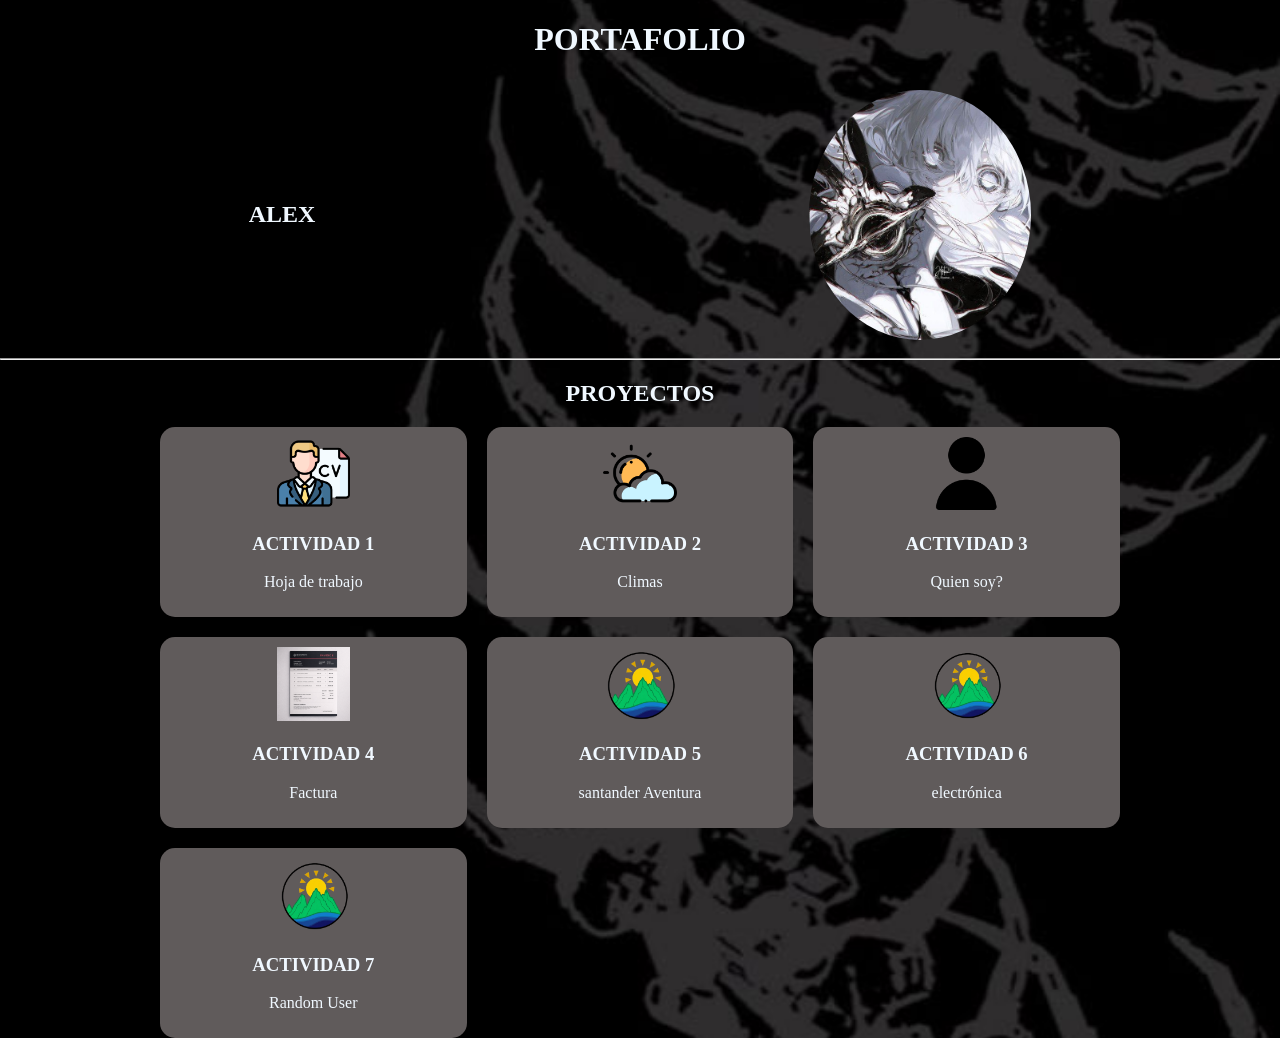
<file: index.html>
<!DOCTYPE html>
<html lang="en">
<head>
    <meta charset="UTF-8">
    <meta name="viewport" content="width=device-width, initial-scale=1.0">
    <title>PORTAFOLIO</title>
    <link rel="stylesheet" href="./style.css">
</head>
<body>
    <h1>PORTAFOLIO</h1>
 
    <div class="perfil">
        <nav class="derecha">
            <h2>ALEX</h2>
        </nav>
        <nav class="izquierda">
            <img src="imagenes/img.espacio.jpg" alt="portafolio_alex">
        </nav>
    </div>
 
    <hr>
 
    <section class="actividades">
        <h2>PROYECTOS</h2>
 
        <nav class="proyect">
            <nav>
                <a href="./Hoja de vida/perfil.HTML">
                    <img src="imagenes/img.hoja de trabajo.png" alt="portafolio_alex">
                    <h3>ACTIVIDAD 1</h3>
                    <p>Hoja de trabajo</p>
                </a>
            </nav>
            <nav>
                <a href="./Clima/ejercicio.html">
                    <img src="imagenes/img.climaofi.png" alt="portafolio_alex">
                    <h3>ACTIVIDAD 2</h3>
                    <p>Climas</p>
                </a>
            </nav>
            <nav>
                <a href="./Quien soy/orgejercicio3.html">
                    <img src="imagenes/img.user_icon.webp" alt="portafolio_alex">
                    <h3>ACTIVIDAD 3</h3>
                    <p>Quien soy?</p>
                </a>
            </nav>
            <nav>
                <a href="./Facturas/factura.html">
                    <img src="imagenes/factura.png" alt="portafolio_alex">
                    <h3>ACTIVIDAD 4</h3>
                    <p>Factura</p>
                </a>
            </nav>

            <nav>
                <a href="./santanderAv/index.html">
                    <img src="imagenes/logo.png" alt="portafolio_alex">
                    <h3>ACTIVIDAD 5</h3>
                    <p>santander Aventura</p>
                </a>
            </nav>
                        <nav>
                <a href="./tienda_electrónica/index.html">
                    <img src="imagenes/logo.png" alt="portafolio_alex">
                    <h3>ACTIVIDAD 6</h3>
                    <p>electrónica</p>
                </a>
            </nav>
            <nav>
                <a href="./Random User/tarjeta.html">
                    <img src="imagenes/logo.png" alt="portafolio_alex">
                    <h3>ACTIVIDAD 7</h3>
                    <p>Random User</p>
                </a>
            </nav>
        </nav>
    </section>
</body>
</html>
</file>
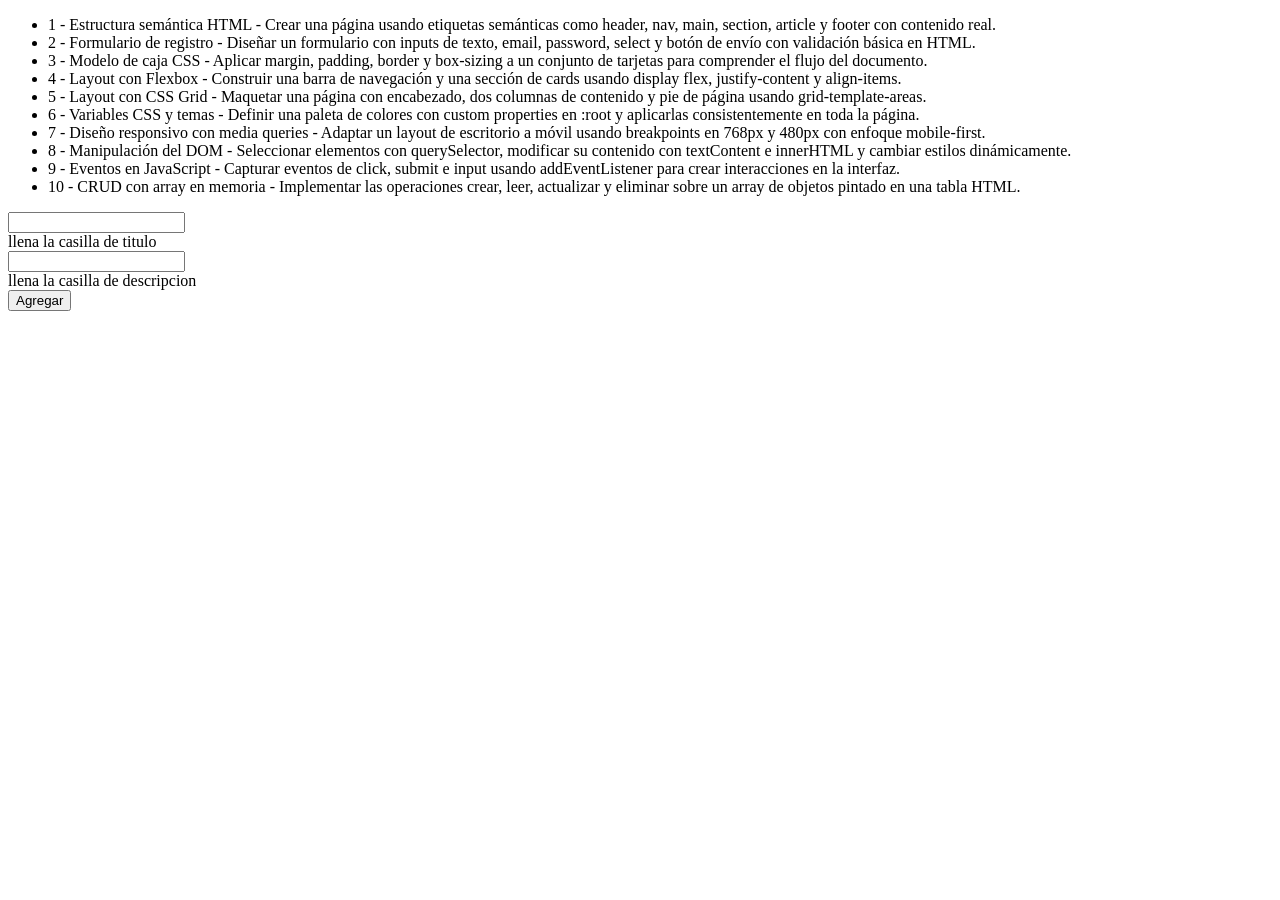
<file: Random User/index.html>
<!DOCTYPE html>
<html lang="en">

<head>
    <meta charset="UTF-8">
    <meta name="viewport" content="width=device-width, initial-scale=1.0">
    <title>Document</title>
</head>

<body>

    <div>
        <ul id="lista">

        </ul>
        <input type="text" id="titulo"><br>
        <span>llena la casilla de titulo</span><br>

        <input type="text" id="des"><br>
        <span>llena la casilla de descripcion</span><br>
        
        <button onclick="agregar()">Agregar</button>
    </div>


    <script>
        const actividades = [
            {
                id: 1,
                titulo: "Estructura semántica HTML",
                descripcion: "Crear una página usando etiquetas semánticas como header, nav, main, section, article y footer con contenido real."
            },
            {
                id: 2,
                titulo: "Formulario de registro",
                descripcion: "Diseñar un formulario con inputs de texto, email, password, select y botón de envío con validación básica en HTML."
            },
            {
                id: 3,
                titulo: "Modelo de caja CSS",
                descripcion: "Aplicar margin, padding, border y box-sizing a un conjunto de tarjetas para comprender el flujo del documento."
            },
            {
                id: 4,
                titulo: "Layout con Flexbox",
                descripcion: "Construir una barra de navegación y una sección de cards usando display flex, justify-content y align-items."
            },
            {
                id: 5,
                titulo: "Layout con CSS Grid",
                descripcion: "Maquetar una página con encabezado, dos columnas de contenido y pie de página usando grid-template-areas."
            },
            {
                id: 6,
                titulo: "Variables CSS y temas",
                descripcion: "Definir una paleta de colores con custom properties en :root y aplicarlas consistentemente en toda la página."
            },
            {
                id: 7,
                titulo: "Diseño responsivo con media queries",
                descripcion: "Adaptar un layout de escritorio a móvil usando breakpoints en 768px y 480px con enfoque mobile-first."
            },
            {
                id: 8,
                titulo: "Manipulación del DOM",
                descripcion: "Seleccionar elementos con querySelector, modificar su contenido con textContent e innerHTML y cambiar estilos dinámicamente."
            },
            {
                id: 9,
                titulo: "Eventos en JavaScript",
                descripcion: "Capturar eventos de click, submit e input usando addEventListener para crear interacciones en la interfaz."
            },
            {
                id: 10,
                titulo: "CRUD con array en memoria",
                descripcion: "Implementar las operaciones crear, leer, actualizar y eliminar sobre un array de objetos pintado en una tabla HTML."
            }
        ];

        let lista = document.getElementById("lista")
        let titulo = document.getElementById("titulo")
        let descrip = document.getElementById("des")
        /* let html = ""

        actividades.forEach((item,i)=>{
            html+=`
                <li>${item.id} - ${item.titulo} - ${item.descripcion}</li>
            `
        })

        lista.innerHTML = html */

        document.addEventListener("DOMContentLoaded", ()=>{
            pintarlista()
        })

        function pintarlista() {
            lista.innerHTML = ""
            actividades.forEach((item, ind) => {
                const itemlista = document.createElement("li")
                itemlista.textContent = item.id + " - " + item.titulo + " - " + item.descripcion
                lista.appendChild(itemlista)
            })
        }

        function agregar(){
            actividades.push({
                id: actividades.length + 1,
                titulo: titulo.value,
                descripcion: descrip.value
            })
            console.log(actividades);
            pintarlista()
        }

    </script>
</body>

</html>
</file>
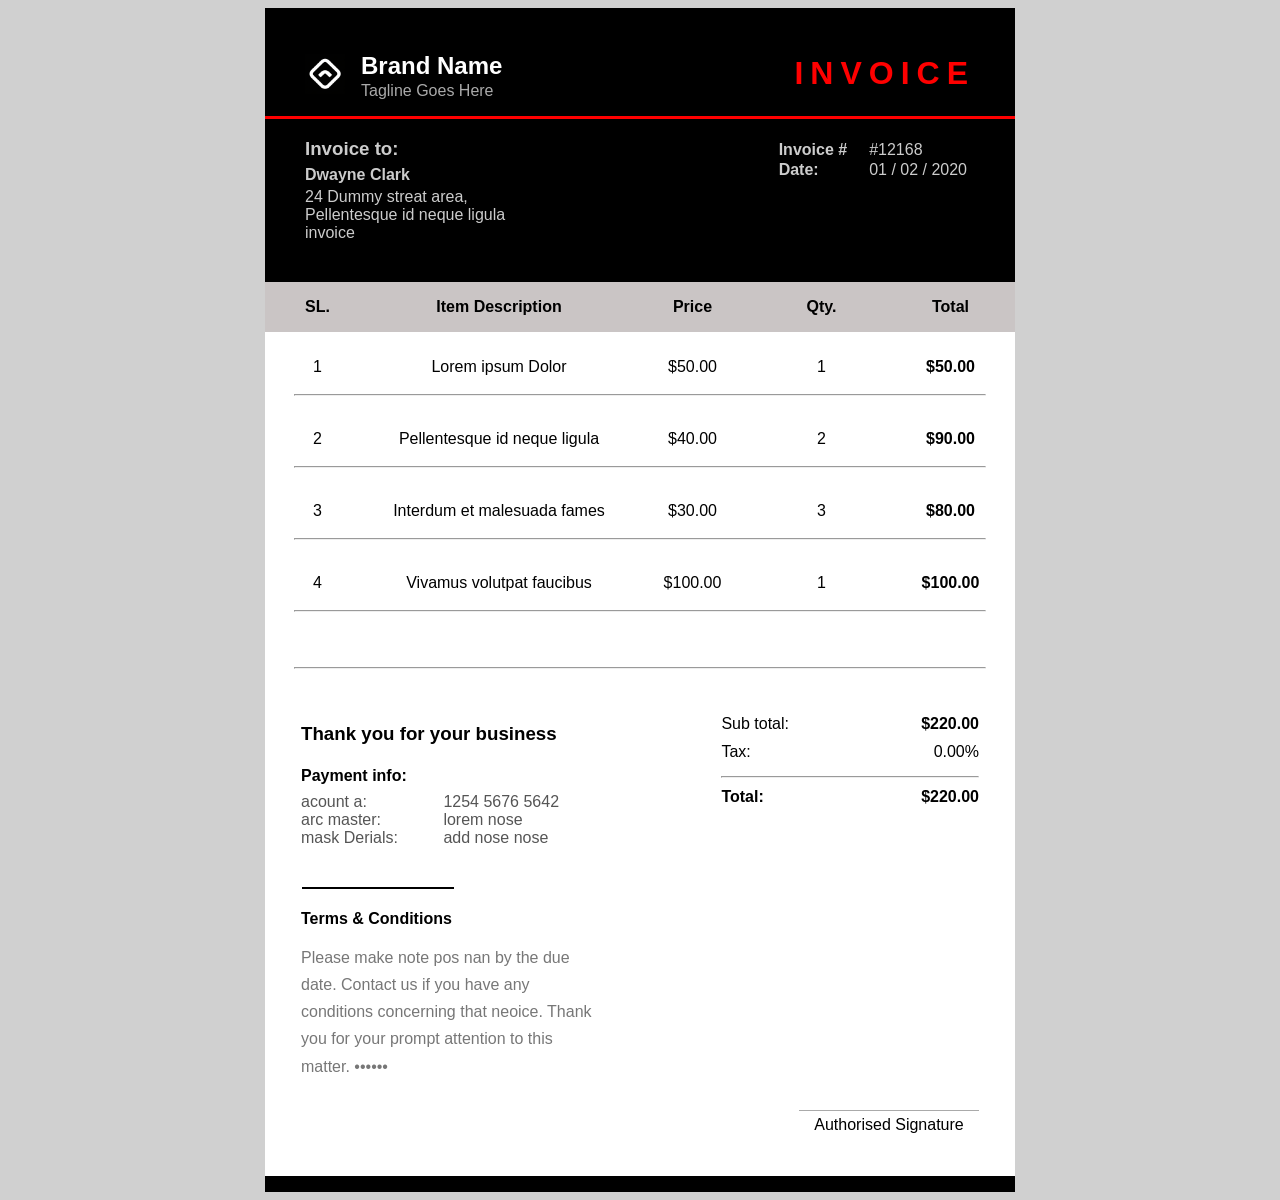
<file: Facturas/factura.html>
<!DOCTYPE html>
<html lang="es">
<head>
  <meta charset="UTF-8">
  <meta name="viewport" content="width=device-width, initial-scale=1.0">
  <title>Factura</title>
  <link rel="stylesheet" href="estilos.css">
</head>
<body>

<div class="hoja">
  <div class="encabezado">
    <div class="izquierda">
      <img src="./imagen/logo.jpeg" alt="logo">
      <div>
        <h2>Brand Name</h2>
        <p>Tagline Goes Here</p>
      </div>
    </div>
    <div class="derecha">
      <h1>INVOICE</h1>
    </div>
  </div>

  <div class="linea-roja"></div>
<div class="pad">
  <div class="subencabezado">
    <div class="dtos">
      <h3>Invoice to:</h3>
      <h4>Dwayne Clark</h4>
      <p>24 Dummy streat area,
       Pellentesque id neque ligula invoice
      </p>
    </div>
    <div class="dtos_num">
      <table>
        <tr>
          <td class="negrilla">Invoice #</td>
          <td>#12168</td>
        </tr>
        <tr>
          <td class="negrilla">Date:</td>
          <td>01 / 02 / 2020</td>
        </tr>
      </table>
    </div>
  </div>
  <div class="contenido">
  <div class="tabla">

    <div class="list">
      <p>SL.</p>
      <p>Item Description</p>
      <p>Price</p>
      <p>Qty.</p>
      <p class="negrilla">Total</p>
    </div>
    <div class="pagos">
      <p>1</p>
      <p>Lorem ipsum Dolor</p>
      <p>$50.00</p>
      <p>1</p>
      <p class="negrilla">$50.00</p>
    </div>
    <hr class="line_tabla">
    <div class="pagos">
      <p>2</p>
      <p>Pellentesque id neque ligula</p>
      <p>$40.00</p>
      <p>2</p>
      <p class="negrilla">$90.00</p>
    </div>
    <hr class="line_tabla">
    <div class="pagos">
      <p>3</p>
      <p>Interdum et malesuada fames</p>
      <p>$30.00</p>
      <p>3</p>
      <p class="negrilla">$80.00</p>
      </div>
      <hr class="line_tabla">
      <div class="pagos">
      <p>4</p>
      <p>Vivamus volutpat faucibus</p>
      <p>$100.00</p>
      <p>1</p>
      <p class="negrilla">$100.00</p>
    </div>
    <hr class="line_tabla">
    <hr id="line_tablas">
  </div>
</div>

 <div class="pie">

    <div class="info">
      <h3>Thank you for your business</h3>
      <h4>Payment info:</h4>
      <div class="pago">
        <p>acount a: </p>
         <p>1254 5676 5642</p>
        <p>arc master:</p>
        <p> lorem nose </p>
        <p>mask Derials:</p>
        <p>add nose nose</p>        
      </div>
    </div>

    <div class="resumen">
      <div class="resum">
        <p>Sub total:</p>
        <p class="negrilla">$220.00</p>
      </div>
      <div class="resum">
        <p>Tax:</p>
        <p>0.00%</p>
      </div>
      <hr id="line_resum">
      <div class="resum total-final">
        <p>Total:</p>
        <p>$220.00</p>
      </div>
    </div>
  </div>
<hr id="line_final">
  <div class="terminos">
    <h4>Terms & Conditions</h4>
    <p>Please make note pos nan by the due date. Contact us if you have any conditions concerning that neoice. Thank you for your prompt attention to this matter. ••••••</p>
  </div>

  <div class="firma-area">
    <div>
      <div class="firma"></div>
      <p class="linea">Authorised Signature</p>
    </div>
  </div>
</div>
  <div class="footer"></div>
 
</div>
</div>

</body>
</html>
</file>
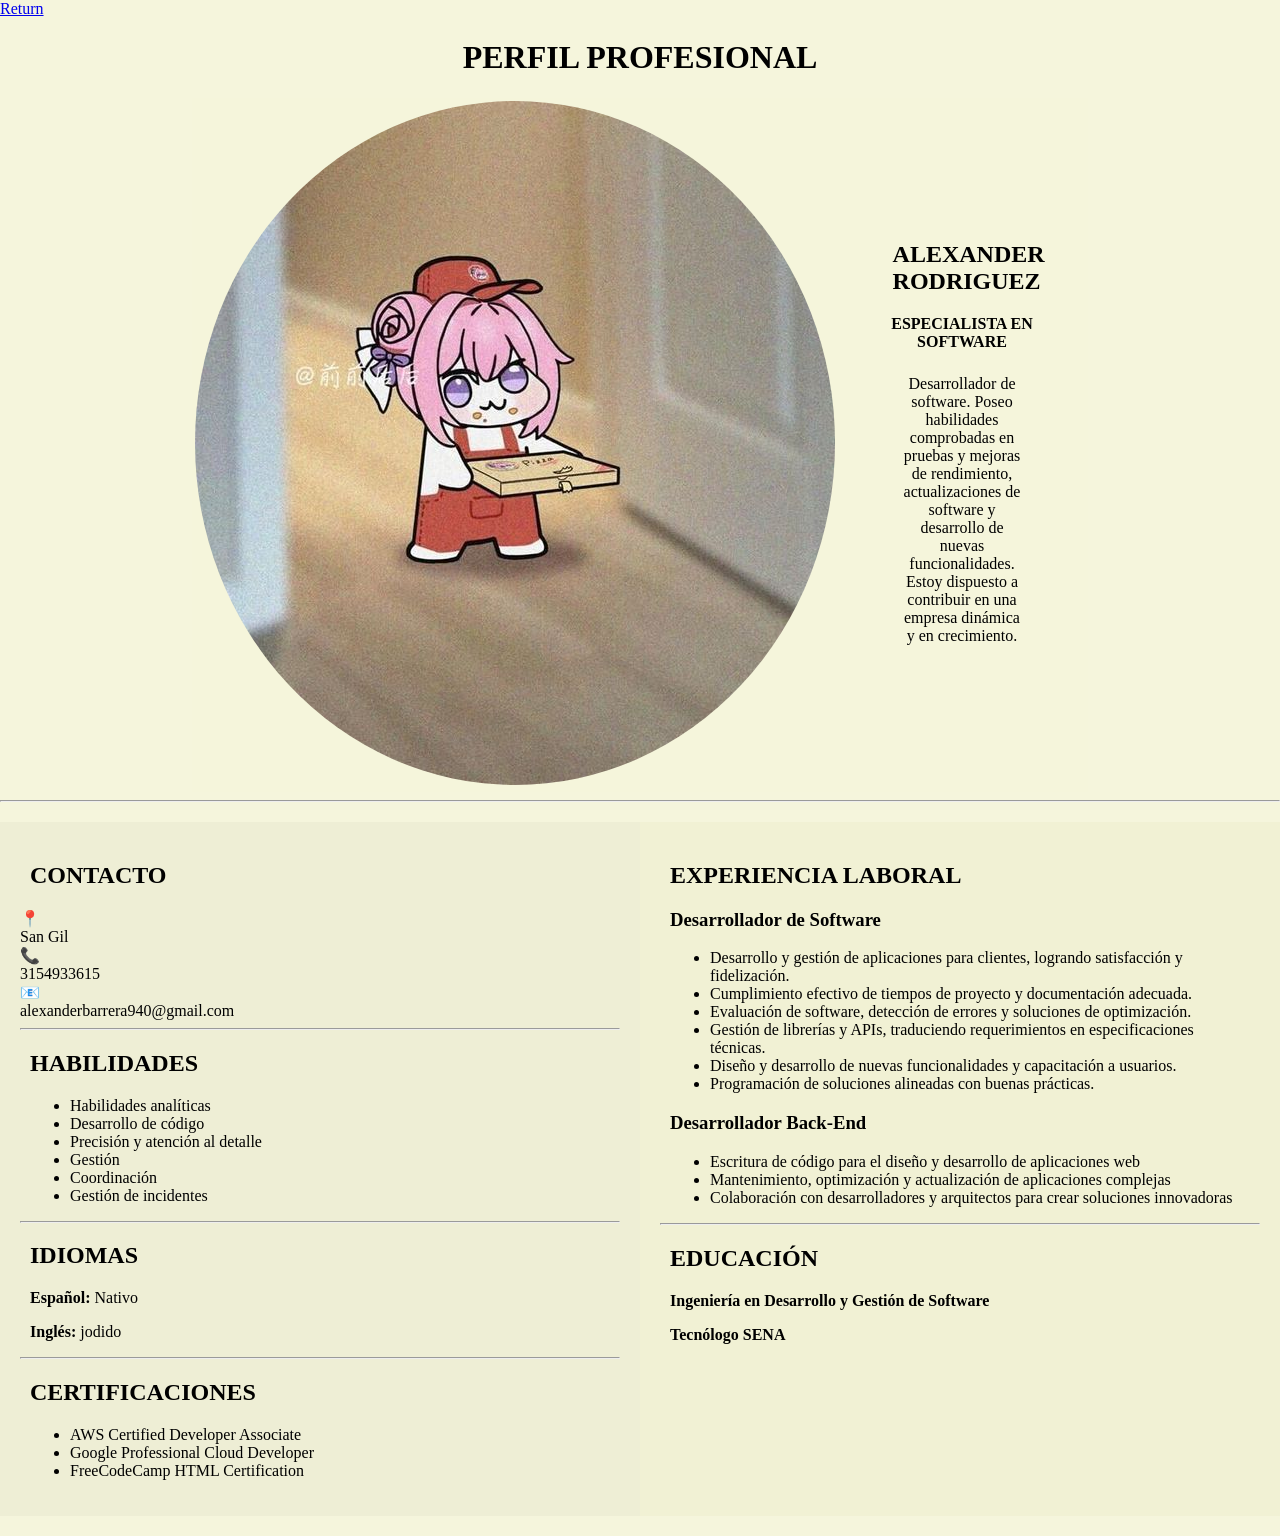
<file: Hoja de vida/perfil.HTML>
<!DOCTYPE html>
<html lang="es">
<head>
    <meta charset="UTF-8">
    <meta name="viewport" content="width=device-width, initial-scale=1.0">
    <title>Perfil</title>
    <link rel="stylesheet" href="./perfil.css">
</head>

<body>
<a href="../index.html">Return</a>
<h1 style="text-align: center;">PERFIL PROFESIONAL</h1>

<div class="primer">
    <table style="background-color: rgba(245, 245, 220, 0.815); width: 100%;">
        <tr>
            <td id="img">
                <img src="./hoja de vida_img/imagen_perfil.jpg" alt="foto de perfil de alexander rodriguez">
            </td>
            <td id="text">
                <h2>ALEXANDER RODRIGUEZ</h2>
                <strong>ESPECIALISTA EN SOFTWARE</strong>
                <p>
                    Desarrollador de software. Poseo habilidades comprobadas en pruebas y mejoras de rendimiento, actualizaciones de software y desarrollo de nuevas funcionalidades. Estoy dispuesto a contribuir en una empresa dinámica y en crecimiento.
                </p>
            </td>
        </tr>
    </table>
</div>

<hr>

<section class="general">
    <div class="derecha">
        <h2>CONTACTO</h2>

        <div class="item">
            <div class="icono">📍</div>
            <div class="texto">San Gil</div>
        </div>

        <div class="item">
            <div class="icono">📞</div>
            <div class="texto">3154933615</div>
        </div>

        <div class="item">
            <div class="icono">📧</div>
            <div class="texto">alexanderbarrera940@gmail.com</div>
        </div>

        <hr>

        <h2>HABILIDADES</h2>
        <ul>
            <li>Habilidades analíticas</li>
            <li>Desarrollo de código</li>
            <li>Precisión y atención al detalle</li>
            <li>Gestión</li>
            <li>Coordinación</li>
            <li>Gestión de incidentes</li>
        </ul>

        <hr>

        <h2>IDIOMAS</h2>
        <p><b>Español:</b> Nativo</p>
        <p><b>Inglés:</b> jodido</p>

        <hr>

        <h2>CERTIFICACIONES</h2>
        <ul>
            <li>AWS Certified Developer Associate</li>
            <li>Google Professional Cloud Developer</li>
            <li>FreeCodeCamp HTML Certification</li>
        </ul>
    </div>

    <div class="izquierda">
        <h2>EXPERIENCIA LABORAL</h2>

        <h3>Desarrollador de Software</h3>
        <ul>
            <li>Desarrollo y gestión de aplicaciones para clientes, logrando satisfacción y fidelización.</li>
            <li>Cumplimiento efectivo de tiempos de proyecto y documentación adecuada.</li>
            <li>Evaluación de software, detección de errores y soluciones de optimización.</li>
            <li>Gestión de librerías y APIs, traduciendo requerimientos en especificaciones técnicas.</li>
            <li>Diseño y desarrollo de nuevas funcionalidades y capacitación a usuarios.</li>
            <li>Programación de soluciones alineadas con buenas prácticas.</li>
        </ul>

        <h3>Desarrollador Back-End</h3>
        <ul>
            <li>Escritura de código para el diseño y desarrollo de aplicaciones web</li>
            <li>Mantenimiento, optimización y actualización de aplicaciones complejas</li>
            <li>Colaboración con desarrolladores y arquitectos para crear soluciones innovadoras</li>
        </ul>

        <hr>

        <h2>EDUCACIÓN</h2>
        <p><strong>Ingeniería en Desarrollo y Gestión de Software</strong></p>
        <p><strong>Tecnólogo SENA</strong></p>
    </div>  
</section>

</body>
</html>
</file>
<file: style.css>
body {
            color: aliceblue;
            background-image: url(imagenes/img.kan.jpeg);
            background-size: cover;
            background-position: center;
            margin: 0;
            padding: 0 
        }
 
        h1, h2 {
            text-align: center;
        }
 
        .perfil {
            width: 80%;
            margin: auto;
            display: flex;
            flex-direction: row;
            align-items: center;
            justify-content: center;
            gap: 10rem;
            padding: 10px 0;
            flex-wrap: wrap;
        }
 
        .derecha h2 {
            margin: 0;
        }
 
        .izquierda {
            display: flex;
            justify-content: right;
            align-items: right;
        }

        .izquierda img {
            width: 40%;
            border-radius: 50%;
        }
 
        .actividades {
            margin: auto;
            text-align: center;
        }
 
        .proyect {
            display: grid;
            grid-template-columns: repeat(3, 1fr);
            gap: 20px;
            max-width: 75%;
            height: auto;
            margin: auto;
        }
 
       
        .proyect nav {
            padding: 10px;
            border-radius: 15px;
            background-color: rgb(96, 91, 91);
            transition: 0.4s;
            display: flex;
            flex-direction: column;
            align-items: center;
            justify-content: center;
        }
 
        .actividades .proyect img {
            width: 60%;
            max-width: 100px;
            height: auto;
        }
 
        .actividades button {
            width: 35%;
            border-radius: 15%;
            padding: 2%;
            cursor: grab;
        }

        .proyect a {
            color: aliceblue;
            text-decoration: none;
            
        }

        .proyect nav:hover{
    transform: scale(1.13);
    background-color: rgb(60, 58, 58);
 }


         @media (max-width: 850px) {
            .proyect {
                grid-template-columns: repeat(2, 1fr);
            }
        }
 
        @media (max-width: 480px) {
            .proyect {
                grid-template-columns: 1fr;
                max-width: 100%;
            }
        }
 
        @media (max-width: 978px) {

            .perfil {
            width: 90%;}

            .izquierda {
            display: flex;
            justify-content: center;
            align-items: center;
        }

    
        }
</file>
<file: Facturas/estilos.css>
body { 
  background-color: #d0d0d0;
  font-family: Arial, sans-serif;
}

.hoja {
  background-color: white;
  max-width: 750px;
  width: 100%;
  margin: auto;
}
.encabezado {
  background-color: black;
  color: white;
  display: flex;
  justify-content: space-between;
  align-items: center;
  padding: 24px 36px;
  padding-right: 40px;
  padding-bottom: 0;
}

.izquierda {
  display: flex;
  align-items: center;

  gap: 12px;
}

.izquierda img {
  width: 40px;
  height: 40px;
  border-radius: 4px;
  padding: 4px;
}

.izquierda h2 {
  margin-bottom: 2px;
}

.izquierda p {
  color: #aaaaaa;
  margin-top: 0;
}

.derecha h1 {
  color: red;
  letter-spacing: 7px;
}

.linea-roja {
  height: 3px;
  background-color: red;
}

.subencabezado {
  background-color: black;
  color: white;
  display: flex;
  justify-content: space-between;
  align-items: flex-start;
  padding: 0px 36px 24px 40px;
}

.dtos{
  color: #cccccc;
  max-width: 30%;
}

.dtos h3{
  font-weight: bold;
  margin-bottom: 6px;
}

.dtos p {
  margin-top: 0px;
}

.dtos h4 {
  margin-bottom: 4px;
  margin-top: 0px;
}


.dtos_num{
  padding: 20px 0px 0px 0px;
}

.dtos_num td {
  padding: 0px 10px;
  color: #cccccc;
}


.list{
  display: grid;
  grid-template-columns: 14% 2fr repeat(3, 1fr);
  text-align: center;
  font-weight: bold;
  background-color: #cac5c5;
}

.pagos{
  display: grid;
  grid-template-columns: 14% 2fr repeat(3, 1fr);
  text-align: center;
}

.pagos p{
  margin-bottom: 0;
  padding: 10px;
}

 .tabla hr{
  width: 92%;
}


#line_tablas{
  margin-top: 55px;
}

.pie {
  display: flex;
  justify-content: space-between;
  padding: 28px 36px 10px 36px;
}


.info {
  width: 60%;
  padding: 0;
}

.info h3 {
  margin-bottom: 12px;
}

.info h4 {
  margin-bottom: 8px;
}

.pago{
  display: grid;
  grid-template-columns: 1fr 1fr ;
  width: 70%;
  
}
.pago p {
  color: #555555;
  margin: 0;
}

.resumen {
  width: 38%;
}

.resum {
  display: flex;
  justify-content: space-between;
  color: black;
}

.resum p{
  margin: 10px 0px 0px 0px ;
}

#line_resum{
margin-bottom: 0px;
  margin-top: 15px;
}

.total-final {
  font-weight: bold;
  color: black;

}

.terminos {
  padding: 0px 36px 0px 36px;
  width: 40%;
}

.terminos h4 {
  margin-bottom: 7px;
}

.terminos p {
  color: #777777;
  line-height: 1.7;
  max-width: 380px;
  margin-bottom: 0;
  
}

.firma-area {
  display: flex;
  justify-content: flex-end;
  padding: 0px 36px 26px 36px;
}

.firma {
  width: 180px;
  border-bottom: 1px solid #aaaaaa;
  height: 30px;
}

.linea {
  color: black;
  text-align: center;
  margin-top: 5px;
}

.footer {
  background-color: black;
  height: 16px;
}

.negrilla{
  font-weight: bold;
}

#line_final{
width: 150px;
margin: 30px 0px 0px 37px;
border: solid black 1px; 
}


@media (max-width: 643px){
  .pago{
    width: 72%;
  }

  .encabezado{
    padding: 20px 30px;
  padding-bottom: 0;
  }
}
@media (max-width: 623px) {
  .hoja {
    overflow-x: hidden;
  }

 .contenido{
   overflow-x: scroll ;
    width: 100%;

 }

  .tabla {
    min-width: 700px;
  }

   .list{
     grid-template-columns: 7% 2fr repeat(3, 1fr);
   }

   .pagos{
         grid-template-columns: 7% 2fr repeat(3, 1fr);
   }

   .pago{
     width: 77%;
   }
   .dtos{
  max-width: 33%;
}

.subencabezado{
  padding: 0px 30px 24px 30px;
}
   .pie,
   .terminos{
    padding: 0px 25px 0px 25px;
   }
   #line_final{
    margin: 25px 0px 0px 27px;
   }
}

@media (max-width: 614px){
.firma{
  display: flex;
  justify-content: center;

}
.firma-area{
  justify-content: center;
}
.encabezado{
    padding: 18px 25px;
  padding-bottom: 0;
  }
.dtos{
  max-width: 35%;
}

}




@media (max-width: 570px){
.encabezado{
 display: flex;
 flex-direction: column;
 margin: auto;
  }
  .derecha{
    margin-left: 14px;
  }
  .izquierda img{
    padding: 0;
  }
  .izquierda{
    margin-right: 5px;
  }
  .subencabezado{
    padding: 0px 8px 20px 15px;
}
.pie{
  width: 100%;
  display: flex;
  flex-direction: column;
}
.pie,
   .terminos{
    padding: 0px 12px 0px 16px;
   }
.terminos{
  width: 90%;
}
.derecha h1{
  margin: 0px 0px 0px 0px ;
}
.dtos_num td{
padding: 0px 3px 0px 0px ;
}
#line_final{
  width: 80%;
text-align: center;
}

.resumen { order: -1; 
  width: 80%; 
text-align: center;
margin: 0px 0px 0px 10px ;
}


.info    {
  padding-top: 12px;
   width: 100%;}

   .pago{
    width: 55%;
   }
}

@media (max-width: 438px){
  .pago{
    width: 65%;
  }

}

@media (max-width: 400px){
  .pago{
    width: 75%;
  }
  .info{
    width: 100%;
  }
  .subencabezado{
    display: flex;
    flex-direction: column;
    align-items: center;
    text-align: center;
  }
  .dtos{
    max-width: 100%;
    padding: 0px 20px;
  }
  .dtos_num{
    max-width: 100%;
    padding: 0px 20px;
  }
  .dtos_num td{
padding: 0px 16px 0px 0px ;}
}

@media (max-width: 328px){
  .pago {width: 85%;

  }}
</file>
<file: Hoja de vida/perfil.css>
body {
    background-color: beige;
    margin: 0;
}

.primer {
    width: 70%;
    margin: 0 auto;
}

.primer table {
    width: 100%;
}

#img {
    width: 30%;
    text-align: center;
}

#text {
    text-align: center;
    padding: 5%;
}

.primer img {
    border-radius: 60%;
}

.primer p {
    text-align: center;
    padding: 5%;
}

.primer h2 {
    text-align: center;
}

.primer strong {
    text-align: center;
    display: block;
}

.general {
    max-width: 1700px;
    margin: 20px auto;
    background-color: rgb(241, 241, 212);
    overflow: hidden;
}

.derecha {
    width: 50%;
    float: left;
    background-color: rgb(238, 238, 213);
    padding: 20px;
    box-sizing: border-box;
}

.izquierda {
    width: 50%;
    float: left;
    background-color: rgb(241, 241, 212);
    padding: 20px;
    box-sizing: border-box;
}

h2, h3, p, ul {
    margin-left: 10px;
    margin-right: 10px;
}
</file>
